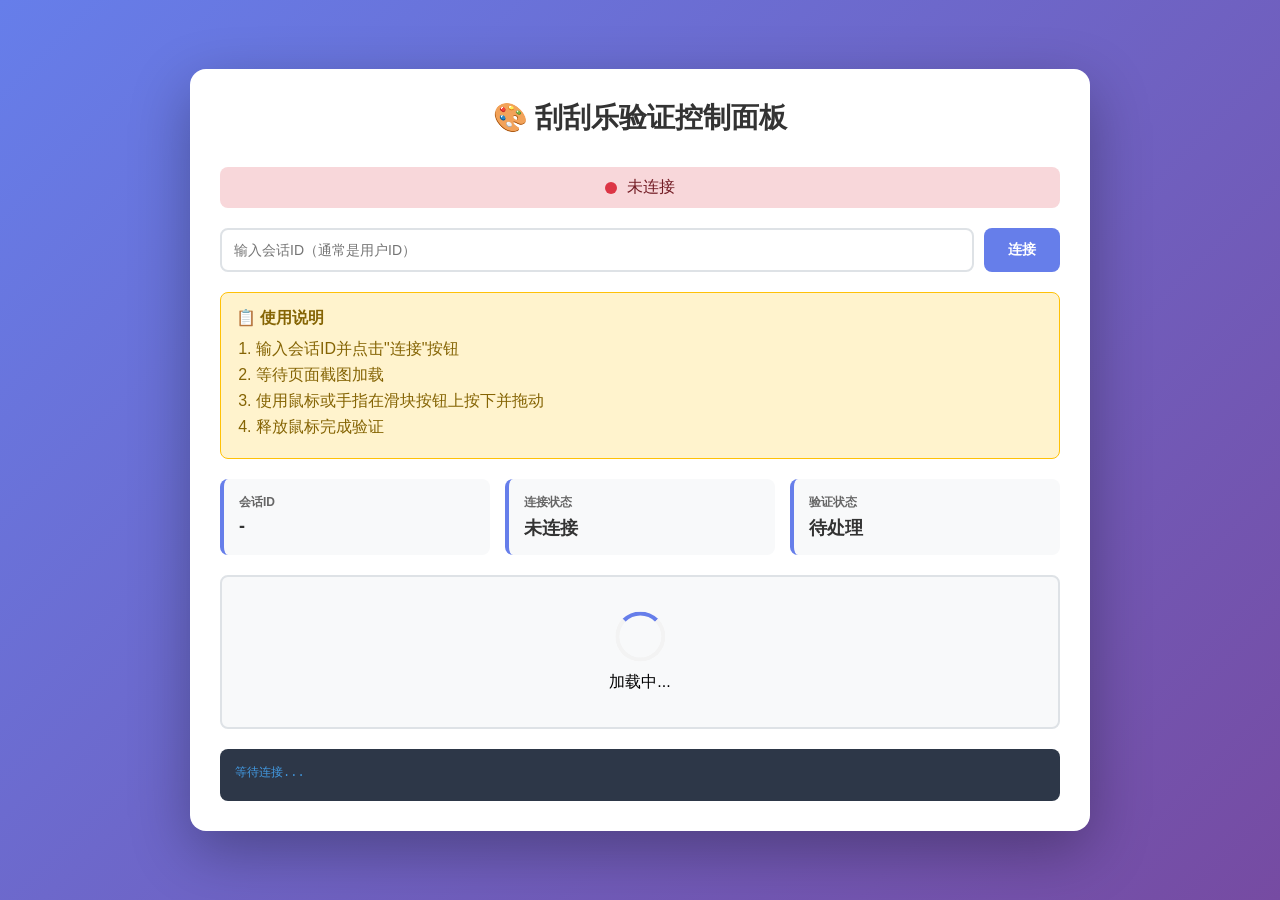
<file: captcha_control.html>
<!DOCTYPE html>
<html lang="zh-CN">
<head>
    <meta charset="UTF-8">
    <meta name="viewport" content="width=device-width, initial-scale=1.0">
    <title>刮刮乐验证控制面板</title>
    <style>
        * {
            margin: 0;
            padding: 0;
            box-sizing: border-box;
        }

        body {
            font-family: -apple-system, BlinkMacSystemFont, "Segoe UI", Roboto, "Helvetica Neue", Arial, sans-serif;
            background: linear-gradient(135deg, #667eea 0%, #764ba2 100%);
            min-height: 100vh;
            display: flex;
            justify-content: center;
            align-items: center;
            padding: 20px;
        }

        .container {
            background: white;
            border-radius: 16px;
            box-shadow: 0 20px 60px rgba(0, 0, 0, 0.3);
            padding: 30px;
            max-width: 900px;
            width: 100%;
        }

        .header {
            text-align: center;
            margin-bottom: 30px;
        }

        .header h1 {
            color: #333;
            font-size: 28px;
            margin-bottom: 10px;
        }

        .status {
            display: flex;
            align-items: center;
            justify-content: center;
            gap: 10px;
            padding: 10px;
            border-radius: 8px;
            margin-bottom: 20px;
        }

        .status.connected {
            background: #d4edda;
            color: #155724;
        }

        .status.disconnected {
            background: #f8d7da;
            color: #721c24;
        }

        .status.completed {
            background: #d1ecf1;
            color: #0c5460;
        }

        .status-indicator {
            width: 12px;
            height: 12px;
            border-radius: 50%;
            animation: pulse 2s infinite;
        }

        .status.connected .status-indicator {
            background: #28a745;
        }

        .status.disconnected .status-indicator {
            background: #dc3545;
        }

        .status.completed .status-indicator {
            background: #17a2b8;
        }

        @keyframes pulse {
            0%, 100% { opacity: 1; }
            50% { opacity: 0.5; }
        }

        .canvas-container {
            position: relative;
            background: #f8f9fa;
            border: 2px solid #dee2e6;
            border-radius: 8px;
            overflow: hidden;
            margin-bottom: 20px;
            max-height: 600px;
            display: flex;
            justify-content: center;
            align-items: center;
        }

        #captchaCanvas {
            max-width: 100%;
            display: block;
            cursor: crosshair;
            touch-action: none;
            user-select: none;
        }

        .loading {
            position: absolute;
            top: 50%;
            left: 50%;
            transform: translate(-50%, -50%);
            text-align: center;
        }

        .spinner {
            border: 4px solid #f3f3f3;
            border-top: 4px solid #667eea;
            border-radius: 50%;
            width: 50px;
            height: 50px;
            animation: spin 1s linear infinite;
            margin: 0 auto 10px;
        }

        @keyframes spin {
            0% { transform: rotate(0deg); }
            100% { transform: rotate(360deg); }
        }

        .info-panel {
            display: grid;
            grid-template-columns: repeat(auto-fit, minmax(200px, 1fr));
            gap: 15px;
            margin-bottom: 20px;
        }

        .info-card {
            background: #f8f9fa;
            padding: 15px;
            border-radius: 8px;
            border-left: 4px solid #667eea;
        }

        .info-card h3 {
            color: #666;
            font-size: 12px;
            text-transform: uppercase;
            margin-bottom: 5px;
        }

        .info-card p {
            color: #333;
            font-size: 18px;
            font-weight: bold;
        }

        .instructions {
            background: #fff3cd;
            border: 1px solid #ffc107;
            border-radius: 8px;
            padding: 15px;
            margin-bottom: 20px;
        }

        .instructions h3 {
            color: #856404;
            margin-bottom: 10px;
            font-size: 16px;
        }

        .instructions ol {
            margin-left: 20px;
            color: #856404;
        }

        .instructions li {
            margin-bottom: 5px;
        }

        .session-input {
            display: flex;
            gap: 10px;
            margin-bottom: 20px;
        }

        .session-input input {
            flex: 1;
            padding: 12px;
            border: 2px solid #dee2e6;
            border-radius: 8px;
            font-size: 14px;
        }

        .session-input button {
            padding: 12px 24px;
            background: #667eea;
            color: white;
            border: none;
            border-radius: 8px;
            font-size: 14px;
            font-weight: bold;
            cursor: pointer;
            transition: background 0.3s;
        }

        .session-input button:hover {
            background: #5568d3;
        }

        .session-input button:disabled {
            background: #ccc;
            cursor: not-allowed;
        }

        .log {
            background: #2d3748;
            color: #a0aec0;
            border-radius: 8px;
            padding: 15px;
            max-height: 200px;
            overflow-y: auto;
            font-family: 'Courier New', monospace;
            font-size: 12px;
        }

        .log-entry {
            margin-bottom: 5px;
        }

        .log-entry.success {
            color: #48bb78;
        }

        .log-entry.error {
            color: #f56565;
        }

        .log-entry.info {
            color: #4299e1;
        }
    </style>
</head>
<body>
    <div class="container">
        <div class="header">
            <h1>🎨 刮刮乐验证控制面板</h1>
        </div>

        <div id="status" class="status disconnected">
            <div class="status-indicator"></div>
            <span id="statusText">未连接</span>
        </div>

        <div class="session-input">
            <input type="text" id="sessionIdInput" placeholder="输入会话ID（通常是用户ID）" />
            <button id="connectBtn" onclick="connectSession()">连接</button>
        </div>

        <div class="instructions">
            <h3>📋 使用说明</h3>
            <ol>
                <li>输入会话ID并点击"连接"按钮</li>
                <li>等待页面截图加载</li>
                <li>使用鼠标或手指在滑块按钮上按下并拖动</li>
                <li>释放鼠标完成验证</li>
            </ol>
        </div>

        <div class="info-panel">
            <div class="info-card">
                <h3>会话ID</h3>
                <p id="sessionIdDisplay">-</p>
            </div>
            <div class="info-card">
                <h3>连接状态</h3>
                <p id="connectionStatus">未连接</p>
            </div>
            <div class="info-card">
                <h3>验证状态</h3>
                <p id="verificationStatus">待处理</p>
            </div>
        </div>

        <div class="canvas-container" id="canvasContainer">
            <div class="loading" id="loading">
                <div class="spinner"></div>
                <p>加载中...</p>
            </div>
            <canvas id="captchaCanvas"></canvas>
        </div>

        <div class="log" id="log">
            <div class="log-entry info">等待连接...</div>
        </div>
    </div>

    <script>
        let ws = null;
        let currentSessionId = null;
        let canvas = null;
        let ctx = null;
        let isMouseDown = false;
        let lastMoveTime = 0;
        let moveThrottle = 5; // 节流：每10ms最多发送一次（极致流畅）
        let captchaOffset = {x: 0, y: 0}; // 滑块区域在页面中的偏移量
        let reconnectTimer = null;
        let reconnectAttempts = 0;
        let maxReconnectAttempts = 40;
        let verificationCompleted = false;

        // 初始化
        document.addEventListener('DOMContentLoaded', () => {
            canvas = document.getElementById('captchaCanvas');
            ctx = canvas.getContext('2d');

            // 检查是否为嵌入模式（从URL参数或iframe检测）
            const urlParams = new URLSearchParams(window.location.search);
            const isEmbed = urlParams.get('embed') === '1' || window.self !== window.top;
            
            if (isEmbed) {
                // 隐藏不必要的元素
                document.querySelector('.header').style.display = 'none';
                document.querySelector('.session-input').style.display = 'none';
                document.querySelector('.instructions').style.display = 'none';
                document.querySelector('.info-panel').style.display = 'none';
                document.querySelector('.log').style.display = 'none';
                document.getElementById('status').style.display = 'none';
                
                // 调整容器样式
                document.querySelector('.container').style.padding = '0';
                document.querySelector('.container').style.boxShadow = 'none';
                document.querySelector('.container').style.background = 'transparent';
                document.body.style.padding = '0';
            }

            // 检查是否有预设的会话ID
            if (window.INITIAL_SESSION_ID) {
                document.getElementById('sessionIdInput').value = window.INITIAL_SESSION_ID;
                connectSession();
            }

            // 指针事件同时支持鼠标、触控板和手机触摸。
            canvas.addEventListener('pointerdown', handlePointerDown);
            canvas.addEventListener('pointermove', handlePointerMove);
            canvas.addEventListener('pointerup', handlePointerUp);
            canvas.addEventListener('pointercancel', handlePointerUp);
        });

        function log(message, type = 'info') {
            const logEl = document.getElementById('log');
            const entry = document.createElement('div');
            entry.className = `log-entry ${type}`;
            const timestamp = new Date().toLocaleTimeString();
            entry.textContent = `[${timestamp}] ${message}`;
            logEl.appendChild(entry);
            logEl.scrollTop = logEl.scrollHeight;
        }

        function updateStatus(status, text) {
            const statusEl = document.getElementById('status');
            const statusTextEl = document.getElementById('statusText');
            
            statusEl.className = `status ${status}`;
            statusTextEl.textContent = text;
            
            document.getElementById('connectionStatus').textContent = text;
        }

        function scheduleReconnect() {
            if (verificationCompleted || !currentSessionId) {
                return;
            }
            if (reconnectAttempts >= maxReconnectAttempts) {
                log('自动重连次数已达上限，请刷新页面重试', 'error');
                document.getElementById('connectBtn').disabled = false;
                return;
            }

            reconnectAttempts += 1;
            const delay = Math.min(1000 + reconnectAttempts * 500, 5000);
            log(`${Math.round(delay / 1000)}秒后自动重连 (${reconnectAttempts}/${maxReconnectAttempts})`, 'info');
            clearTimeout(reconnectTimer);
            reconnectTimer = setTimeout(() => connectSession(true), delay);
        }

        async function connectSession(isReconnect = false) {
            const sessionId = document.getElementById('sessionIdInput').value.trim();
            
            if (!sessionId) {
                alert('请输入会话ID');
                return;
            }

            if (ws && (ws.readyState === WebSocket.OPEN || ws.readyState === WebSocket.CONNECTING)) {
                log('WebSocket 已在连接中', 'info');
                return;
            }

            clearTimeout(reconnectTimer);

            currentSessionId = sessionId;
            document.getElementById('sessionIdDisplay').textContent = sessionId;
            document.getElementById('connectBtn').disabled = true;

            if (!isReconnect) {
                reconnectAttempts = 0;
                verificationCompleted = false;
            }

            log(`${isReconnect ? '正在重连' : '正在连接'}会话: ${sessionId}`, 'info');

            try {
                // 建立 WebSocket 连接
                const wsProtocol = window.location.protocol === 'https:' ? 'wss' : 'ws';
                const wsUrl = `${wsProtocol}://${window.location.host}/api/captcha/ws/${sessionId}`;
                log(`WebSocket URL: ${wsUrl}`, 'info');
                
                ws = new WebSocket(wsUrl);

                ws.onopen = () => {
                    log('WebSocket 连接成功', 'success');
                    updateStatus('connected', '已连接');
                    reconnectAttempts = 0;
                };

                ws.onmessage = async (event) => {
                    const data = JSON.parse(event.data);
                    handleWebSocketMessage(data);
                };

                ws.onerror = (error) => {
                    log(`WebSocket 错误: ${error}`, 'error');
                    updateStatus('disconnected', '连接错误');
                };

                ws.onclose = () => {
                    log('WebSocket 连接关闭', 'info');
                    updateStatus('disconnected', '连接已关闭');
                    document.getElementById('connectBtn').disabled = false;
                    scheduleReconnect();
                };

            } catch (error) {
                log(`连接失败: ${error}`, 'error');
                updateStatus('disconnected', '连接失败');
                document.getElementById('connectBtn').disabled = false;
                scheduleReconnect();
            }
        }

        function handleWebSocketMessage(data) {
            const type = data.type;

            if (type === 'session_info') {
                log('收到会话信息', 'success');
                
                // 保存验证码容器偏移量
                if (data.captcha_info && data.captcha_info.x !== undefined) {
                    captchaOffset.x = Math.max(0, data.captcha_info.x - 10);
                    captchaOffset.y = Math.max(0, data.captcha_info.y - 10);
                    log(`验证码容器偏移: (${captchaOffset.x}, ${captchaOffset.y})`, 'info');
                    log(`容器大小: ${data.captcha_info.width}x${data.captcha_info.height}`, 'info');
                }
                
                displayScreenshot(data.screenshot);
            }

            else if (type === 'screenshot_update') {
                displayScreenshot(data.screenshot);
                
                // 如果是在等待验证结果时收到截图更新，说明验证失败
                const currentStatus = document.getElementById('verificationStatus').textContent;
                if (currentStatus === '验证中...') {
                    log('⚠️ 验证未通过，请重试', 'error');
                    document.getElementById('verificationStatus').textContent = '待处理';
                }
            }

            else if (type === 'completed') {
                log('✅ 验证成功！', 'success');
                updateStatus('completed', '验证成功');
                document.getElementById('verificationStatus').textContent = '已完成';
                verificationCompleted = true;
                clearTimeout(reconnectTimer);
                
                // 显示成功提示
                setTimeout(() => {
                    alert('✅ 验证成功！页面即将关闭...');
                    if (ws) {
                        ws.close();
                    }
                }, 500);
            }

            else if (type === 'error') {
                log(`错误: ${data.message}`, 'error');
                scheduleReconnect();
            }
        }

        function displayScreenshot(base64Image) {
            const img = new Image();
            img.onload = () => {
                // 调整 canvas 大小（只在必要时调整）
                if (canvas.width !== img.width || canvas.height !== img.height) {
                    canvas.width = img.width;
                    canvas.height = img.height;
                }
                
                // 使用 imageSmoothingEnabled 优化渲染
                ctx.imageSmoothingEnabled = true;
                ctx.imageSmoothingQuality = 'low'; // 低质量平滑，提升性能
                
                // 绘制图片
                ctx.drawImage(img, 0, 0);
                
                // 隐藏加载提示
                document.getElementById('loading').style.display = 'none';
                canvas.style.display = 'block';
            };
            // 使用 JPEG 格式（后端已改为 JPEG）
            img.src = `data:image/jpeg;base64,${base64Image}`;
        }

        function sendMouseEvent(eventType, coords) {
            ws.send(JSON.stringify({
                type: 'mouse_event',
                event_type: eventType,
                x: coords.x,
                y: coords.y
            }));
        }

        function handlePointerDown(event) {
            if (!ws || ws.readyState !== WebSocket.OPEN) {
                log('连接未就绪，正在尝试重连', 'error');
                scheduleReconnect();
                return;
            }

            event.preventDefault();
            isMouseDown = true;
            try {
                canvas.setPointerCapture(event.pointerId);
            } catch (_) {}
            const coords = getMouseCoords(event);
            
            log(`开始拖动: (${coords.x}, ${coords.y})`, 'info');
            sendMouseEvent('down', coords);
        }

        function handlePointerMove(event) {
            if (!ws || ws.readyState !== WebSocket.OPEN || !isMouseDown) {
                return;
            }

            event.preventDefault();
            // 节流：限制发送频率，避免卡顿
            const now = Date.now();
            if (now - lastMoveTime < moveThrottle) {
                return; // 跳过这次事件
            }
            lastMoveTime = now;

            const coords = getMouseCoords(event);
            sendMouseEvent('move', coords);
        }

        function handlePointerUp(event) {
            if (!ws || ws.readyState !== WebSocket.OPEN || !isMouseDown) {
                return;
            }

            event.preventDefault();
            isMouseDown = false;
            try {
                canvas.releasePointerCapture(event.pointerId);
            } catch (_) {}
            const coords = getMouseCoords(event);
            
            log(`结束拖动: (${coords.x}, ${coords.y})`, 'info');
            log(`等待验证结果...`, 'info');
            
            // 更新状态显示
            document.getElementById('verificationStatus').textContent = '验证中...';
            sendMouseEvent('up', coords);
        }

        function getMouseCoords(event) {
            const rect = canvas.getBoundingClientRect();
            const scaleX = canvas.width / rect.width;
            const scaleY = canvas.height / rect.height;
            
            // 计算canvas上的坐标
            const canvasX = Math.round((event.clientX - rect.left) * scaleX);
            const canvasY = Math.round((event.clientY - rect.top) * scaleY);
            
            // 转换为页面上的实际坐标（加上偏移量）
            return {
                x: canvasX + captchaOffset.x,
                y: canvasY + captchaOffset.y
            };
        }
    </script>
</body>
</html>
</file>
